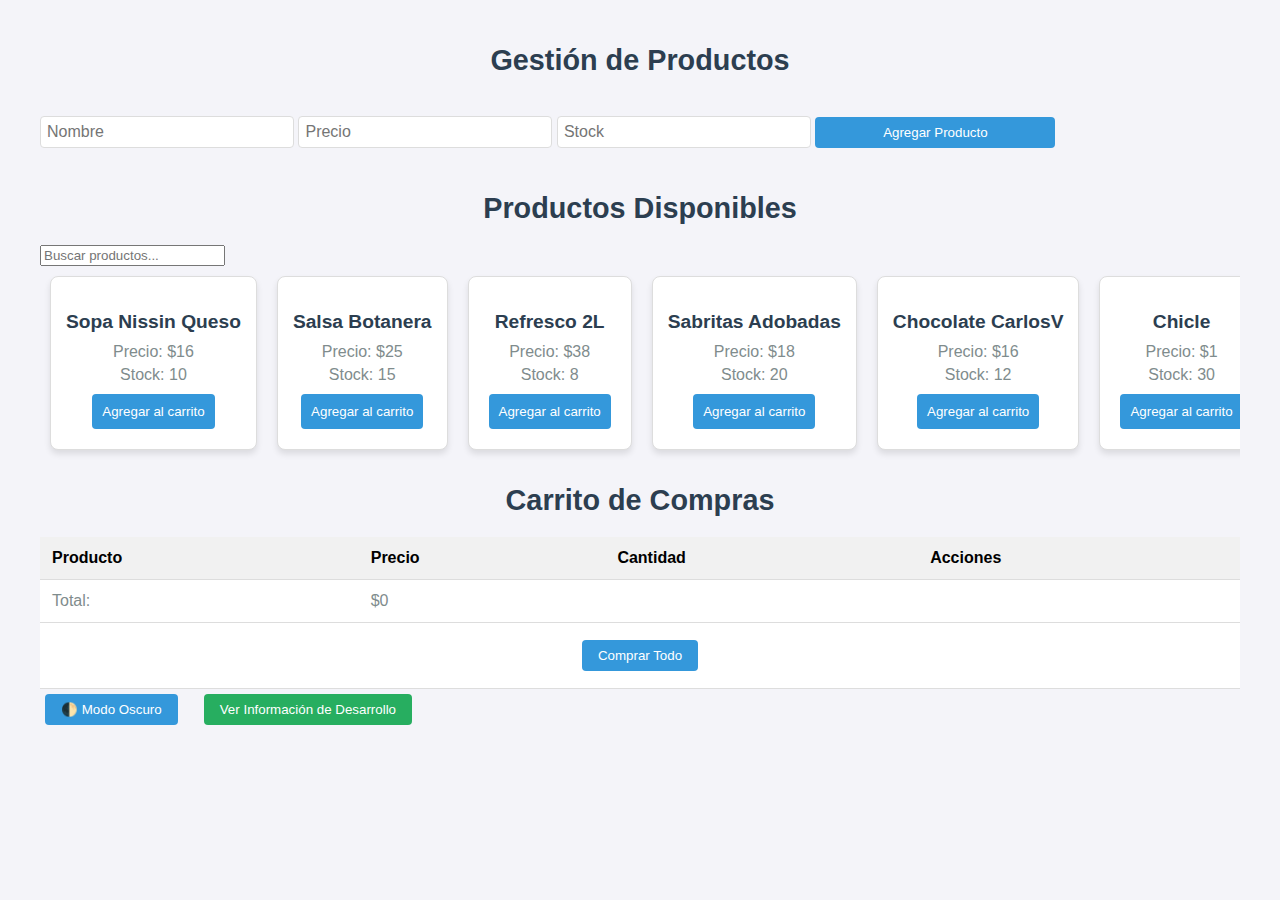
<file: index.html>
<!DOCTYPE html>
<html lang="es">
<head>
  <meta charset="UTF-8">
  <meta name="viewport" content="width=device-width, initial-scale=1.0">
  <title>Tienda en Línea OOP</title>
  <link rel="stylesheet" href="styleIN.css">
</head>
<body>
  <div class="contenedor-principal">
    <!-- Sección de administración de productos -->
    <section aria-label="Administración de productos">
      <h2>Gestión de Productos</h2>
      <form id="formProducto">
        <input type="text" id="nombre" placeholder="Nombre" required>
        <input type="number" id="precio" placeholder="Precio" required>
        <input type="number" id="stock" placeholder="Stock" required>
        <button type="button" class="boton-primario" onclick="productoUI.agregarProducto()">
          Agregar Producto
        </button>
      </form>
    </section>

    <!-- Sección de lista de productos -->
    <section aria-label="Lista de productos">
      <h2>Productos Disponibles</h2>
      <input type="text" id="buscar" placeholder="Buscar productos..." onkeyup="productoUI.filtrarProductos()">
      <div id="lista-productos" class="productos-slider"></div>
    </section>

    <!-- Sección del carrito de compras -->
    <section aria-label="Carrito de compras">
      <h2>Carrito de Compras</h2>
      <div id="contenido-carrito"></div>
    </section>

    <!-- Botones de modo y información -->
    <div class="controles-superiores">
      <button class="boton-primario" onclick="toggleDarkMode()">
        🌓 Modo Oscuro
      </button>
      <button class="boton-primario boton-informacion" onclick="window.location.href='descripcion.html'">
        Ver Información de Desarrollo
      </button>
    </div>
  </div>

  <script>
    // Clase Producto: define un producto de la tienda.
    class Producto {
      constructor(nombre, precio, stock) {
        this.nombre = nombre;
        this.precio = parseFloat(precio);
        this.stock = parseInt(stock);
      }
    }

    // Clase Carrito: almacena los productos agregados con su cantidad.
    class Carrito {
      constructor() {
        // Se almacenarán objetos con la forma: { producto: Producto, cantidad: number }
        this.items = [];
      }

      // Agrega una unidad del producto al carrito (si hay stock disponible).
      agregarProducto(producto) {
        if (producto.stock > 0) {
          const itemExistente = this.items.find(item => item.producto.nombre === producto.nombre);
          if (itemExistente) {
            itemExistente.cantidad++;
          } else {
            this.items.push({ producto: producto, cantidad: 1 });
          }
          producto.stock--; // Reduce el stock en la lista de productos.
        } else {
          alert("Stock agotado :v");
        }
      }

      // Quita una unidad del producto del carrito.
      quitarProducto(producto) {
        const itemExistente = this.items.find(item => item.producto.nombre === producto.nombre);
        if (itemExistente) {
          itemExistente.cantidad--;
          producto.stock++; // Devuelve una unidad al stock.
          if (itemExistente.cantidad <= 0) {
            // Si la cantidad llega a cero, se elimina el producto del carrito.
            this.items = this.items.filter(item => item.producto.nombre !== producto.nombre);
          }
        }
      }

      // Elimina completamente el producto del carrito y devuelve todas sus unidades al stock.
      eliminarProducto(producto) {
        const itemExistente = this.items.find(item => item.producto.nombre === producto.nombre);
        if (itemExistente) {
          producto.stock += itemExistente.cantidad; // Devuelve todas las unidades al stock.
          this.items = this.items.filter(item => item.producto.nombre !== producto.nombre);
        }
      }

      // Calcula el total del carrito (precio * cantidad de cada producto).
      calcularTotal() {
        return this.items.reduce((total, item) => total + (item.producto.precio * item.cantidad), 0);
      }
      vaciar() {
        this.items = [];
      }
    }

    // Clase ProductoUI: maneja la interfaz y la interacción del usuario.
    class ProductoUI {
      
      constructor() {
        this.productos = [];
        this.carrito = new Carrito();
      }

      // Agrega un producto a la lista de productos.
      agregarProducto() {
        const nombre = document.getElementById('nombre').value;
        const precio = document.getElementById('precio').value;
        const stock = document.getElementById('stock').value;

        if (nombre && precio && stock) {
          const nuevoProducto = new Producto(nombre, precio, stock);
          this.productos.push(nuevoProducto);
          this.actualizarVista();
          this.limpiarFormulario();
        }
      }

      // Filtra los productos según el valor ingresado.
      filtrarProductos() {
        const filtro = document.getElementById('buscar').value.toLowerCase();
        const productosFiltrados = this.productos.filter(p => p.nombre.toLowerCase().includes(filtro));
        this.mostrarProductos(productosFiltrados);
      }

      // Muestra los productos disponibles en el contenedor correspondiente.
      mostrarProductos(listaProductos) {
        const contenedor = document.getElementById('lista-productos');
        contenedor.innerHTML = listaProductos.map(prod => `
          <div class="producto">
            <h3 class="producto__nombre">${prod.nombre}</h3>
            <p>Precio: $${prod.precio}</p>
            <p>Stock: ${prod.stock}</p>
            <button class="boton-primario" onclick="productoUI.agregarAlCarrito('${prod.nombre}')">
              Agregar al carrito
            </button>
          </div>
        `).join('');
      }

      // Agrega una unidad del producto al carrito.
      agregarAlCarrito(nombreProducto) {
        const producto = this.productos.find(p => p.nombre === nombreProducto);
        if (producto) {
          this.carrito.agregarProducto(producto);
          this.actualizarVista();
          this.actualizarVistaCarrito();
        }
      }

      // Agrega otra unidad del producto ya existente en el carrito.
      agregarMas(nombreProducto) {
        const producto = this.productos.find(p => p.nombre === nombreProducto);
        if (producto) {
          this.carrito.agregarProducto(producto);
          this.actualizarVista();
          this.actualizarVistaCarrito();
        }
      }

      // Quita una unidad del producto del carrito.
      quitarUno(nombreProducto) {
        const producto = this.productos.find(p => p.nombre === nombreProducto);
        if (producto) {
          this.carrito.quitarProducto(producto);
          this.actualizarVista();
          this.actualizarVistaCarrito();
        }
      }

      // Elimina el producto completamente del carrito.
      eliminarProducto(nombreProducto) {
        const producto = this.productos.find(p => p.nombre === nombreProducto);
        if (producto) {
          this.carrito.eliminarProducto(producto);
          this.actualizarVista();
          this.actualizarVistaCarrito();
        }
      }

      // Actualiza la vista de los productos y del carrito.
      actualizarVista() {
        this.mostrarProductos(this.productos);
        this.actualizarVistaCarrito();
      }

      // Muestra el contenido del carrito en forma de tabla, incluyendo los botones de acción.
      actualizarVistaCarrito() {
        const contenedor = document.getElementById('contenido-carrito');
        contenedor.innerHTML = `
          <table class="carrito-tabla">
            <thead>
              <tr>
                <th>Producto</th>
                <th>Precio</th>
                <th>Cantidad</th>
                <th>Acciones</th>
              </tr>
            </thead>
            <tbody>
              ${this.carrito.items.map(item => `
                <tr>
                  <td>${item.producto.nombre}</td>
                  <td>$${item.producto.precio}</td>
                  <td>${item.cantidad}</td>
                  <td>
                    <button class="boton-primario" onclick="productoUI.agregarMas('${item.producto.nombre}')">+</button>
                    <button class="boton-primario" onclick="productoUI.quitarUno('${item.producto.nombre}')">-</button>
                    <button class="boton-primario" onclick="productoUI.eliminarProducto('${item.producto.nombre}')">Eliminar</button>
                  </td>
                </tr>
              `).join('')}
            </tbody>
            <tfoot>
              <tr>
                <td>Total:</td>
                <td colspan="3">$${this.carrito.calcularTotal()}</td>
              </tr>
              <tr>
                <td colspan="4" style="text-align: center;">
                  <button class="boton-primario" onclick="productoUI.comprarTodo()">Comprar Todo</button>
                </td>
              </tr>
            </tfoot>
          </table>
        `;
      }

      // Limpia el formulario de ingreso de productos.
      limpiarFormulario() {
        document.getElementById('formProducto').reset();
      }
      comprarTodo() {
        if (this.carrito.items.length === 0) {
          alert("El carrito está vacío.");
          return;
        }
        const total = this.carrito.calcularTotal();
        alert(`¡Compra realizada con éxito! Total: $${total}`);
        this.carrito.vaciar();
        this.actualizarVistaCarrito();
      }
    }

    // Instanciamos la clase ProductoUI.
    const productoUI = new ProductoUI();

    // Inserción automática de 6 productos al cargar la página.
    document.addEventListener("DOMContentLoaded", function() {
      const productosAutomaticos = [
        new Producto("Sopa Nissin Queso", 16, 10),
        new Producto("Salsa Botanera", 25, 15),
        new Producto("Refresco 2L", 38, 8),
        new Producto("Sabritas Adobadas", 18, 20),
        new Producto("Chocolate CarlosV", 16, 12),
        new Producto("Chicle", 1, 30)
      ];

      productosAutomaticos.forEach(producto => {
        productoUI.productos.push(producto);
      });

      productoUI.actualizarVista();
    });
    // Función para alternar modo oscuro (agregar al final de tu script)
    function toggleDarkMode() {
      document.body.classList.toggle('dark-mode');
      // Guardar preferencia en localStorage
      const isDarkMode = document.body.classList.contains('dark-mode');
      localStorage.setItem('darkMode', isDarkMode);
    }

    // Cargar preferencia al iniciar
    document.addEventListener("DOMContentLoaded", function() {
      if (localStorage.getItem('darkMode') === 'true') {
        document.body.classList.add('dark-mode');
      }
    });
  </script>
</body>
</html>
</file>
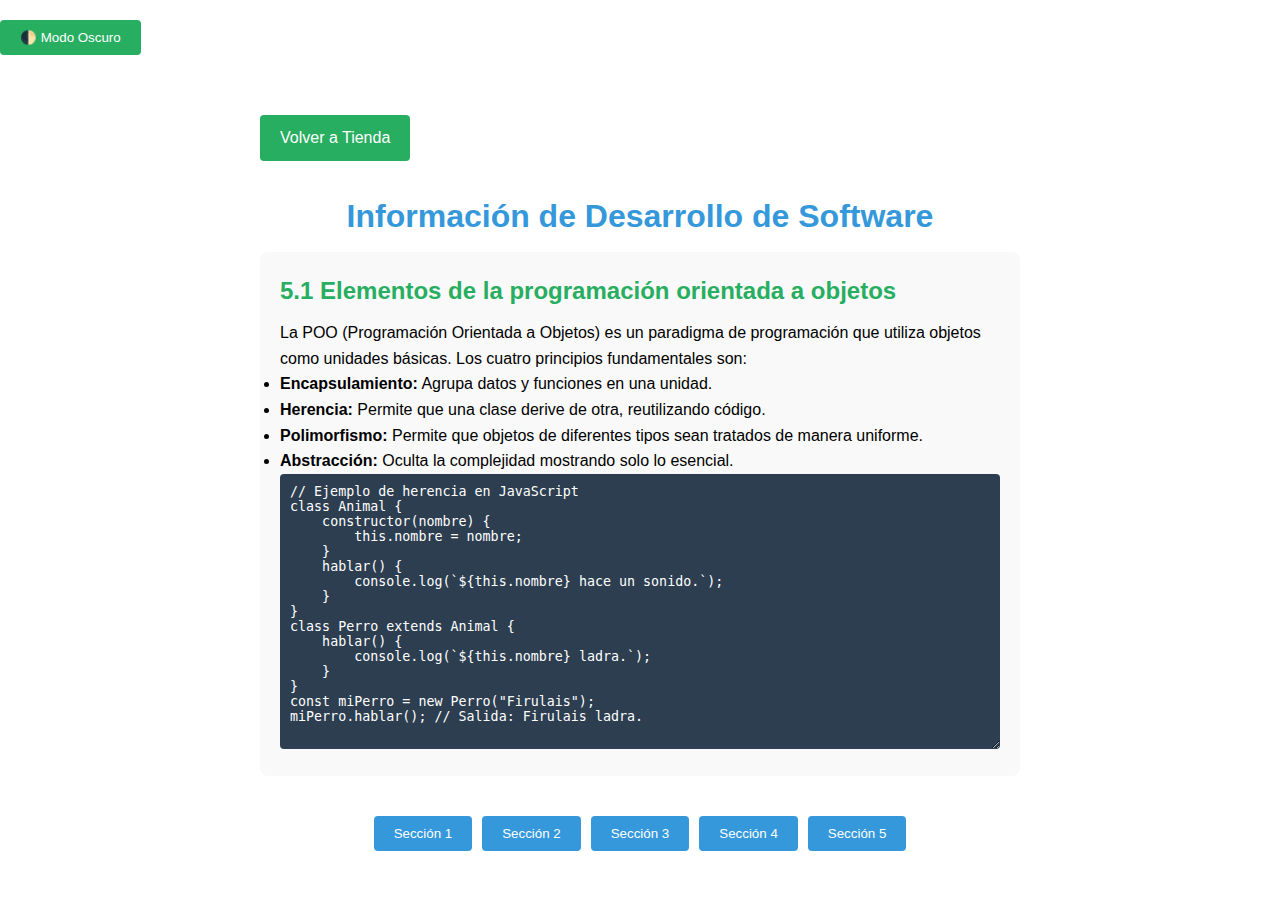
<file: descripcion.html>
<!DOCTYPE html>
<html lang="es">
<head>
  <meta charset="UTF-8">
  <meta name="viewport" content="width=device-width, initial-scale=1.0">
  <title>Información</title>
  <link rel="stylesheet" href="styleDES.css">
</head>
<body id="pagina">
  <!-- Botón para alternar modo oscuro/claro -->
  <button class="boton-primario" onclick="toggleDarkMode()" aria-label="Alternar modo oscuro/claro">🌓 Modo Oscuro</button>
  <div class="contenedor-informacion">
    <!-- Botón de volver -->
    <a href="index.html" class="boton-volver" aria-label="Volver a la página principal">Volver a Tienda</a>
    <h1>Información de Desarrollo de Software</h1>

    <!-- Secciones del slider -->
    <section class="seccion-informacion active" aria-labelledby="titulo-5-1">
      <h2 id="titulo-5-1">5.1 Elementos de la programación orientada a objetos</h2>
      <p>La POO (Programación Orientada a Objetos) es un paradigma de programación que utiliza objetos como unidades básicas. Los cuatro principios fundamentales son:</p>
      <ul>
        <li><strong>Encapsulamiento:</strong> Agrupa datos y funciones en una unidad.</li>
        <li><strong>Herencia:</strong> Permite que una clase derive de otra, reutilizando código.</li>
        <li><strong>Polimorfismo:</strong> Permite que objetos de diferentes tipos sean tratados de manera uniforme.</li>
        <li><strong>Abstracción:</strong> Oculta la complejidad mostrando solo lo esencial.</li>
      </ul>
      <textarea class="codigo-ejemplo" readonly>
// Ejemplo de herencia en JavaScript
class Animal {
    constructor(nombre) {
        this.nombre = nombre;
    }
    hablar() {
        console.log(`${this.nombre} hace un sonido.`);
    }
}
class Perro extends Animal {
    hablar() {
        console.log(`${this.nombre} ladra.`);
    }
}
const miPerro = new Perro("Firulais");
miPerro.hablar(); // Salida: Firulais ladra.
      </textarea>
    </section>

    <section class="seccion-informacion" aria-labelledby="titulo-5-2">
      <h2 id="titulo-5-2">5.2 Creación de clases y componentes</h2>
      <p>se refiere a la estructuración y organización de código mediante la definición de clases, que representan entidades o elementos del sistema, y componentes, que son unidades funcionales responsables de realizar tareas específicas.</p>
      <textarea class="codigo-ejemplo" readonly>
// Clase Producto: define un producto de la tienda.
        class Producto {
          constructor(nombre, precio, stock) {
            this.nombre = nombre;
            this.precio = parseFloat(precio);
            this.stock = parseInt(stock);
          }
        }
        
        // Clase Carrito: almacena los productos agregados junto con su cantidad.
        class Carrito {
          constructor() {
            // Se almacenarán objetos con la forma: { producto: Producto, cantidad: number }
            this.items = [];
          }
        }
      </textarea>
    </section>

    <section class="seccion-informacion" aria-labelledby="titulo-5-3">
      <h2 id="titulo-5-3">5.3 Exposición de métodos y propiedades</h2>
      <p>Los métodos públicos pueden ser accedidos desde fuera de la clase, mientras que los privados están restringidos al ámbito interno.</p>
      <textarea class="codigo-ejemplo" readonly>
class Banco {
    #saldo = 0; // Propiedad privada
    depositar(cantidad) {
        if (cantidad > 0) {
            this.#saldo += cantidad;
            console.log(`Depósito exitoso. Saldo: ${this.#saldo}`);
        } else {
            console.log("Cantidad inválida.");
        }
    }
    consultarSaldo() {
        return this.#saldo;
    }
}
const cuenta = new Banco();
cuenta.depositar(500); // Salida: Depósito exitoso. Saldo: 500
console.log(cuenta.consultarSaldo()); // Salida: 500
      </textarea>
    </section>

    <section class="seccion-informacion" aria-labelledby="titulo-5-4">
      <h2 id="titulo-5-4">5.4 Lenguajes de marcas y estándares web</h2>
      <p>HTML es el lenguaje base para estructurar contenido web. Los estándares W3C aseguran la compatibilidad entre navegadores.</p>
      <textarea class="codigo-ejemplo" readonly>
<!-- Ejemplo de HTML semántico -->
<article>
    <header>
        <h1>Título del artículo</h1>
        <p>Publicado el <time datetime="2023-10-01">1 de octubre de 2023</time></p>
    </header>
    <section>
        <p>Contenido del artículo...</p>
    </section>
    <footer>
        <p>Autor: Nombre del autor</p>
    </footer>
</article>
      </textarea>
    </section>

    <section class="seccion-informacion" aria-labelledby="titulo-5-5">
      <h2 id="titulo-5-5">5.5 Hojas de estilo CSS</h2>
      <p>CSS permite estilizar elementos HTML. Las variables CSS y Flexbox/Grid son herramientas poderosas para diseño responsivo.</p>
      <textarea class="codigo-ejemplo" readonly>
/* Variables CSS */
:root {
    --color-primario: #3498db;
    --color-secundario: #2ecc71;
}
body {
    background-color: var(--color-primario);
    color: white;
}
/* Diseño con Flexbox */
.contenedor {
    display: flex;
    justify-content: space-between;
    align-items: center;
}
      </textarea>
    </section>

    <!-- Controles del slider -->
    <div class="slider-controls">
      <button class="slider-button" onclick="changeSlide(0)">Sección 1</button>
      <button class="slider-button" onclick="changeSlide(1)">Sección 2</button>
      <button class="slider-button" onclick="changeSlide(2)">Sección 3</button>
      <button class="slider-button" onclick="changeSlide(3)">Sección 4</button>
      <button class="slider-button" onclick="changeSlide(4)">Sección 5</button>
    </div>
  </div>
  <script src="script.js"></script>
</body>
</html>
</file>
<file: styleIN.css>
/* Estilos generales */
body {
  font-family: 'Arial', sans-serif;
  background-color: #f4f4f9;
  margin: 0;
  padding: 0;
  transition: background-color 0.3s, color 0.3s;
}

  .contenedor-principal {
    max-width: 1200px;
    margin: 0 auto;
    padding: 20px;
  }

  h2 {
    color: #2c3e50;
    font-size: 1.8em;
    margin-bottom: 20px;
    text-align: center;
    transition: color 0.3s;
  }

  /* Estilos de como se muestra los productos */
  .productos-slider {
    display: flex;
    overflow-x: auto;
    gap: 20px;
    padding: 10px;
    white-space: nowrap;
    scroll-behavior: smooth;
  }

  .producto {
    background-color: white;
    border-radius: 8px;
    border: 1px solid #ddd;
    box-shadow: 0 4px 6px rgba(0, 0, 0, 0.1);
    padding: 15px;
    width: 250px;
    text-align: center;
    transition: transform 0.3s ease;
  }

  .producto:hover {
    transform: translateY(-10px);
  }

  .producto__nombre {
    color: #2c3e50;
    font-size: 1.2em;
    margin-bottom: 10px;
    font-weight: bold;
  }

  .producto p {
    color: #7f8c8d;
    margin: 5px 0;
  }

  .producto button {
    background-color: #3498db;
    color: white;
    padding: 10px;
    border: none;
    border-radius: 4px;
    cursor: pointer;
    transition: background-color 0.3s;
  }

  .producto button:hover {
    background-color: #2980b9;
  }

  /* Estilos para el formulario de gestión de productos */
  form input {
    padding: 6px;
    margin: 5px 0;
    width: 20%;
    border: 1px solid #ddd;
    border-radius: 4px;
    font-size: 1em;
  }

  form button {
    background-color: #27ae60;
    color: white;
    padding: 10px 20px;
    border: none;
    border-radius: 4px;
    cursor: pointer;
    transition: background-color 0.3s;
  }

  form button:hover {
    background-color: #2ecc71;
  }

  /* Estilos para la tabla del carrito */
  .carrito-tabla {
    width: 100%;
    border-collapse: collapse;
    margin-top: 20px;
    background-color: #fff;
  }

  .carrito-tabla th,
  .carrito-tabla td {
    padding: 12px;
    text-align: left;
    border-bottom: 1px solid #ddd;
    font-size: 1em;
  }

  .carrito-tabla th {
    background-color: #f1f1f1;
    font-weight: bold;
  }

  .carrito-tabla td {
    color: #7f8c8d;
  }

  /* Estilos para los botones del carrito */
  .boton-primario {
    background-color: #3498db;
    color: white;
    padding: 8px 16px;
    border: none;
    border-radius: 4px;
    cursor: pointer;
    margin: 5px;
    transition: background-color 0.3s;
  }

  .boton-primario:hover {
    background-color: #2980b9;
  }

  .boton-informacion {
    background-color: #27ae60;
  }

  .boton-informacion:hover {
    background-color: #2ecc71;
  }

  /* Estilos para el botón de información */
  button[type="button"] {
    left: auto;
    width: 20%;
    margin: 20px auto;
  }

  /* Media queries para mejorar la responsividad */
  @media screen and (max-width: 768px) {
    .productos-slider {
      flex-direction: column;
      align-items: center;
    }

    .producto {
      width: 90%;
      margin-bottom: 15px;
    }

    .carrito-tabla th, .carrito-tabla td {
      font-size: 0.9em;
    }
  }
  /* Modo oscuro */
body.dark-mode {
  background-color: #1a1a1a;
  color: #e0e0e0;
}

body.dark-mode h2 {
  color: #ffffff;
}

body.dark-mode .producto {
  background-color: #2d2d2d;
  border-color: #404040;
}

body.dark-mode .producto__nombre {
  color: #ffffff;
}

body.dark-mode .producto p {
  color: #bdc3c7;
}

body.dark-mode .producto button {
  background-color: #4a5568;
  color: white;
}

body.dark-mode .producto button:hover {
  background-color: #2d3748;
}

body.dark-mode form input {
  background-color: #3c3c3c;
  color: #ffffff;
  border-color: #555555;
}

body.dark-mode form button {
  background-color: #2e7d32;
  color: white;
}

body.dark-mode form button:hover {
  background-color: #1b5e20;
}

body.dark-mode .carrito-tabla {
  background-color: #2d2d2d;
  color: #ffffff;
}

body.dark-mode .carrito-tabla th {
  background-color: #404040;
  color: white;
}

body.dark-mode .carrito-tabla td {
  color: #e0e0e0;
}

body.dark-mode .boton-primario {
  background-color: #4a5568;
  color: white;
}

body.dark-mode .boton-primario:hover {
  background-color: #2d3748;
}

body.dark-mode .boton-informacion {
  background-color: #2e7d32;
}

body.dark-mode .boton-informacion:hover {
  background-color: #1b5e20;
}

/* Estilos para los botones de modo oscuro e informacion */
.controles-superiores {
  display: flex;
  gap: 1rem;
  margin-bottom: 2rem;
}
</file>
<file: styleDES.css>
/* Reset básico */
* {
    margin: 0;
    padding: 0;
    box-sizing: border-box;
  }
  /* Estilos generales */
  body {
    font-family: Arial, sans-serif;
    background-color: #fff;
    color: #000;
    line-height: 1.6;
    transition: background-color 0.3s ease, color 0.3s ease;
  }
  h1 {
    color: #3498db;
    padding: 10px;
    text-align: center;
  }
  h2 {
    color: #27ae60;
    margin-bottom: 10px;
  }
  .contenedor-informacion {
    max-width: 800px;
    margin: 0 auto;
    padding: 20px;
    position: relative;
  }
  .seccion-informacion {
    margin-bottom: 40px;
    padding: 20px;
    background-color: #f9f9f9;
    border-radius: 8px;
    transition: background-color 0.3s ease;
    display: none; /* Ocultar todas las secciones por defecto */
  }
  .seccion-informacion.active {
    display: block; /* Mostrar solo la sección activa */
  }
  .codigo-ejemplo {
    width: 100%;
    height: auto;
    min-height: 200px;
    padding: 10px;
    font-family: monospace;
    background-color: #2c3e50;
    color: white;
    border: none;
    border-radius: 4px;
    resize: vertical;
    overflow: auto;
    transition: background-color 0.3s ease;
    field-sizing: content;
  }
  /* Botones */
  .boton-volver,
  .boton-primario {
    margin: 20px 5px 20px 0;
    padding: 10px 20px;
    background-color: #27ae60;
    color: white;
    text-decoration: none;
    border: none;
    border-radius: 4px;
    cursor: pointer;
    display: inline-block;
    transition: background-color 0.3s ease;
  }
  /*Boton para regresar a la pagina principal*/
  .boton-volver:hover {
    background-color: #3498db;
  }
  .slider-button:active,
  .boton-primario:active {
    transform: scale(0.9);
  }
  .boton-primario:hover {
    background-color: #2a3338;
  }
  /* Slider */
  .slider-controls {
    display: flex;
    justify-content: center;
    gap: 10px;
    margin-top: 20px;
  }
  .slider-button {
    padding: 10px 20px;
    background-color: #3498db;
    color: white;
    border: none;
    border-radius: 4px;
    cursor: pointer;
    transition: background-color 0.3s ease;
  }
  .slider-button:hover {
    background-color: #2980b9;
  }
  /* Modo oscuro */
  .dark-mode {
    background-color: #333;
    color: #fff;
  }
  .dark-mode h1,
  .dark-mode h2,
  .dark-mode p,
  .dark-mode a,
  .dark-mode button {
    color: #fff;
  }
  .dark-mode .seccion-informacion {
    background-color: #555;
  }
  .dark-mode .codigo-ejemplo {
    background-color: #444;
  }
  .dark-mode .boton-volver,
  .dark-mode .boton-primario {
    background-color: #555;
  }
  .dark-mode .boton-volver:hover,
  .dark-mode .boton-primario:hover {
    background-color: #444;
  }
</file>
